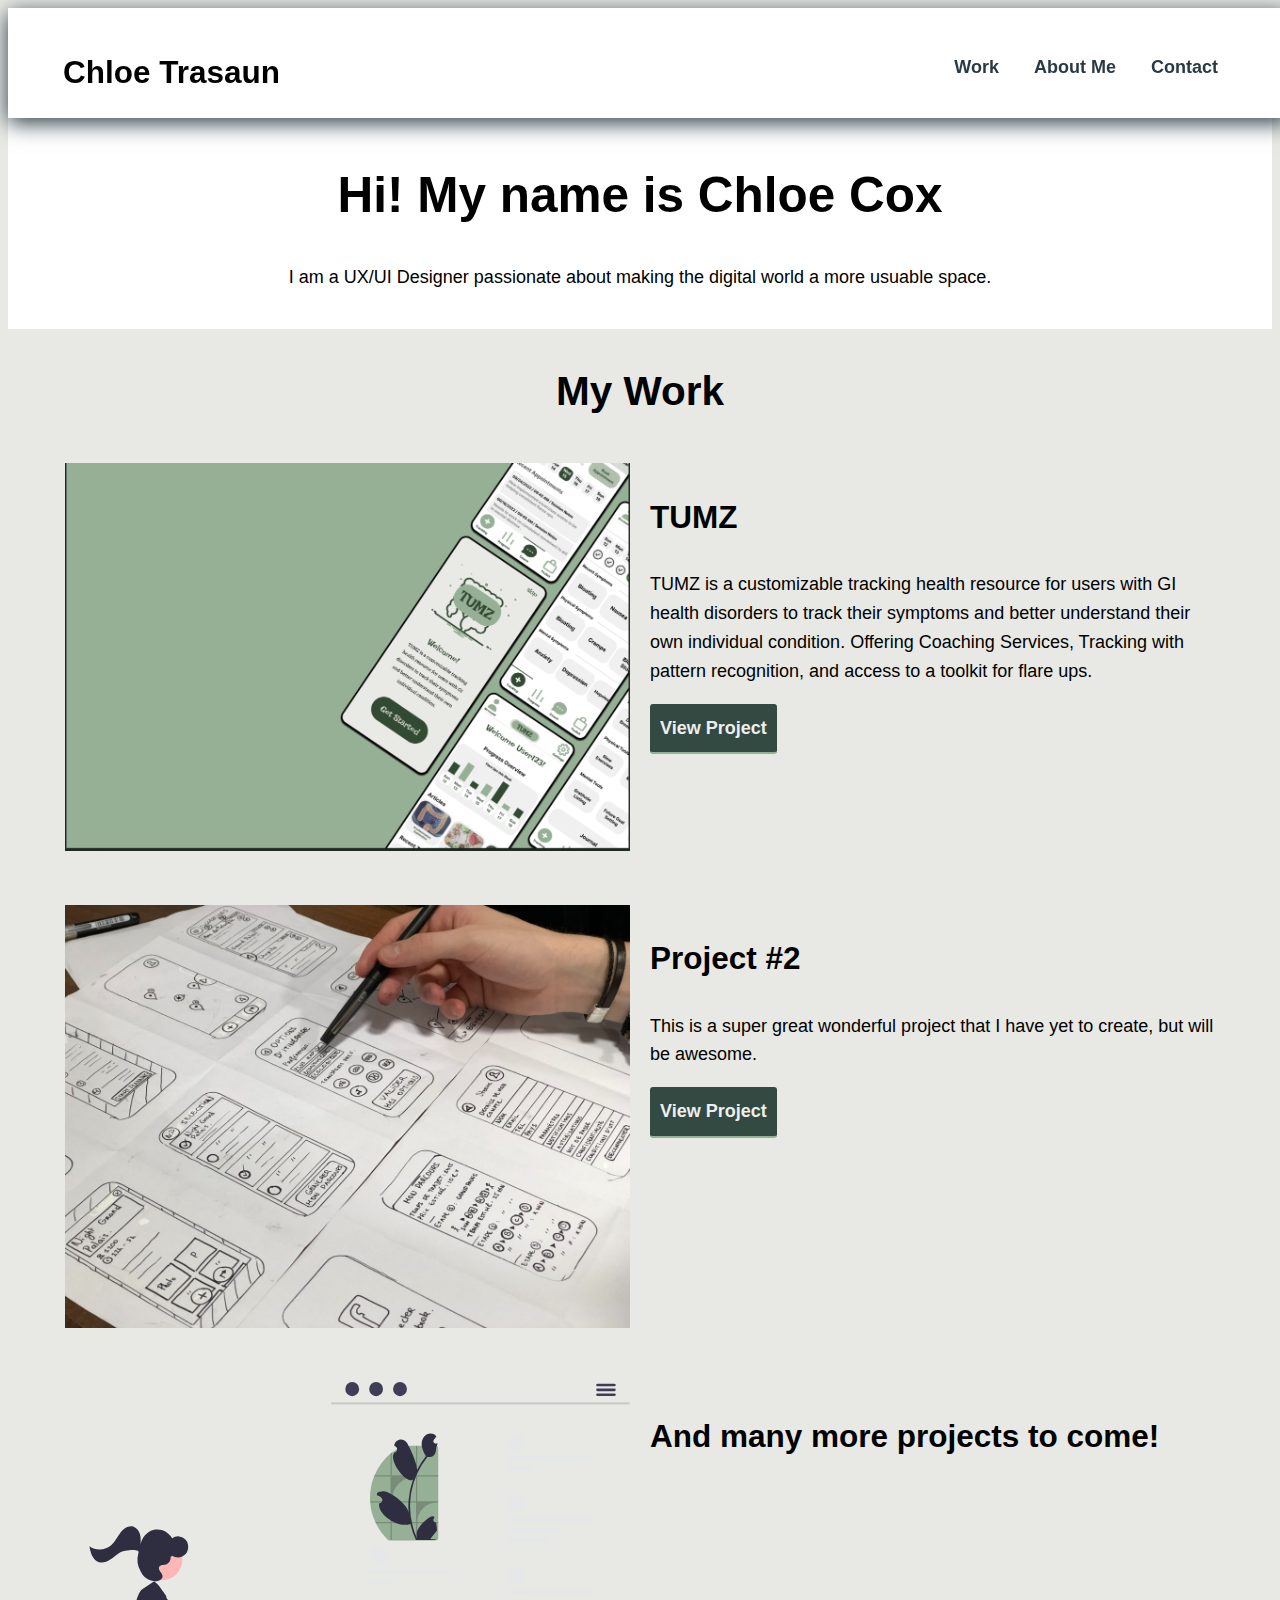
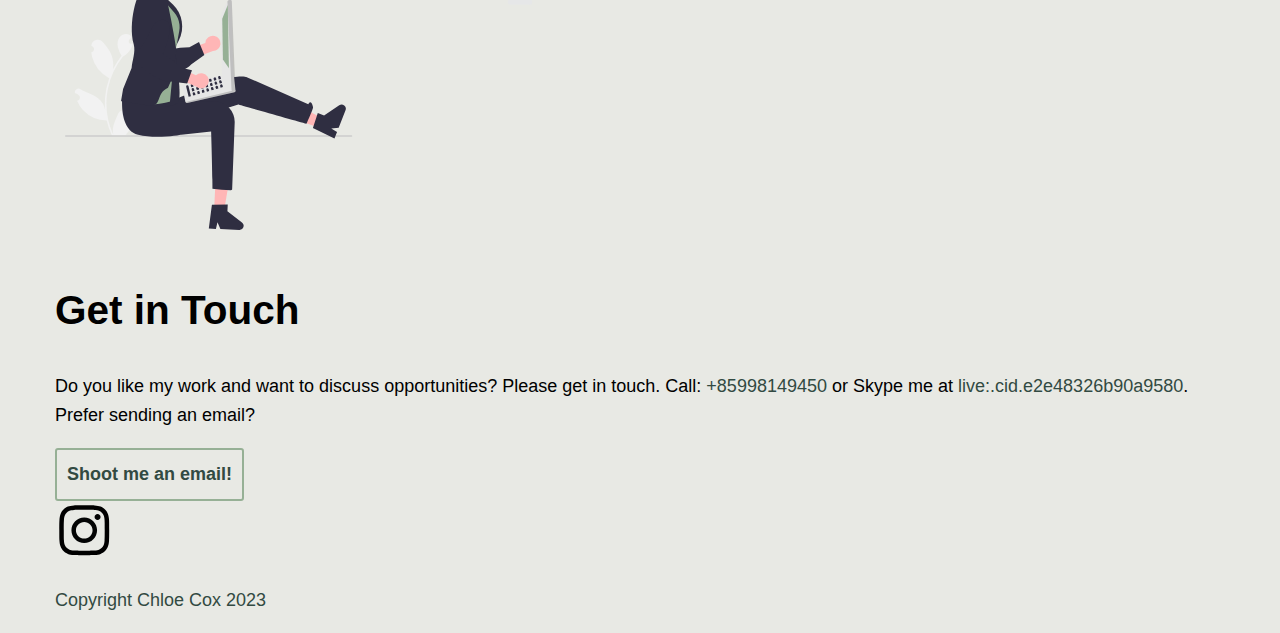
<file: index.html>
<!DOCTYPE html>
<html lang="en" dir="ltr">
    <head>
      <meta name="viewport" content="width=device-width, initial-scale=1">
      <link rel="stylesheet" type="text/css" href="css/style.css">
      <meta charset="utf-8">
      <meta name="author" content="Chloe Trasaun's Portfolio" />
        <link rel="icon" type="image/png" href="img/branding/favicon.ico" sizes="32x32">
        <link rel="icon" type="image/png" href="img/branding/favicon.ico" sizes="32x32">
        <title>Chloe Trasaun's Portfolio</title>
    </head>

    <body id="header">
      <header>
        <div class="container">
          <div class="navtoggle" id="myNavtoggle">
            <div class="logo">
              <h3>Chloe Trasaun</h3>
            <nav>
              <ul class="navigation">
                <li><a href="index.html">Work</a></li>
                <li><a href="about.html">About Me</a></li>
                <li><a href="#contact">Contact</a></li>
                <li>
                  <a href="javascript:void(0);" class="icon" onclick="menuToggle()"><i class="fas fa-bars"></i></a>
                </li>
              </ul>
            </nav>
          </div>
        </div>
      </header>
      <main>
        <div id="hero">
          <div class="container">
            <h1>Hi! My name is Chloe Cox</h1>
            <p>I am a UX/UI Designer passionate about making the digital world a more usuable space.</p>
          </div>
        </div>
        <div id="work">
          <div class="container">
            <h2>My Work</h2>
            <div>
              <div class="row">
                <div class="column col-md-6 col-lg-7">
                  <picture>
                    <source srcset="img/desktop-tumz1.jpg" media="(max-width:767px)">
               <img src="img/desktop-tumz1.jpg" alt="TUMZ Desktop Image">
                  </picture>
                </div>
                <div class="column col-md-6 col-lg-5">
                  <h3>TUMZ</h3>
                  <p>TUMZ is a customizable tracking health resource for users with GI health disorders to track their symptoms and better understand their own individual condition. Offering Coaching Services, Tracking with pattern recognition, and access to a toolkit for flare ups.</p>
                  <a href="tumz.html" class="button">View Project</a>
                </div>
              </div>
              <div class="row">
                <div class="column col-md-6 col-lg-7">
                  <picture>
                    <source srcset="img/desktop-project2.jpg" media="(max-width:767px)">
                    <img src="img/desktop-project2.jpg" alt="Project #2 images">
                  </picture>
                </div>
                <div class="column col-md-6 col-lg-5">
                  <h3>Project #2</h3>
                  <p>
                    This is a super great wonderful project that I have yet to create, but will be awesome.
                  </p>
                  <a href="#" class="button">View Project</a>
                </div>
              </div>
            </div>
            <div class="row">
              <div class="column col-md-6 col-lg-7">
                <picture>
                  <img src="img/girl.svg">
                  </picture>
              </div>
              <div class="column col-md-6 col-lg-5">
                <h3>And many more projects to come!</h3>
              </div>
            </div>
          </div>
          </div>
        </div>
      </main>
       
     
<footer>
  <div>
    <div class="container">
      <h2>Get in Touch</h2>
          <p>
             Do you like my work and want to discuss opportunities? Please get in touch. Call: <a href="tel:+8598149450">+85998149450</a> or Skype me at <a href="live:.cid.e2e48326b90a9580">live:.cid.e2e48326b90a9580</a>. Prefer sending an email?
          </p>
      <div>
        <a href="chloectrasaun@gmail.com" class="button contact">Shoot me an email!</a>
      </div>
          <div>
             <a href="https://www.instagram.com/chloetrasaun/" target="_blank">
              <?xml version="1.0" ?><!DOCTYPE svg  PUBLIC '-//W3C//DTD SVG 1.1//EN'  'http://www.w3.org/Graphics/SVG/1.1/DTD/svg11.dtd'><svg height="5%" style="fill-rule:evenodd;clip-rule:evenodd;stroke-linejoin:round;stroke-miterlimit:2;" version="1.1" viewBox="0 0 600 600" width="5%" xml:space="preserve" xmlns="http://www.w3.org/2000/svg" xmlns:serif="http://www.serif.com/" xmlns:xlink="http://www.w3.org/1999/xlink"><g transform="matrix(1.01619,0,0,1.01619,44,43.8384)"><path d="M251.921,0.159C183.503,0.159 174.924,0.449 148.054,1.675C121.24,2.899 102.927,7.157 86.902,13.385C70.336,19.823 56.287,28.437 42.282,42.442C28.277,56.447 19.663,70.496 13.225,87.062C6.997,103.086 2.739,121.399 1.515,148.213C0.289,175.083 0,183.662 0,252.08C0,320.497 0.289,329.076 1.515,355.946C2.739,382.76 6.997,401.073 13.225,417.097C19.663,433.663 28.277,447.712 42.282,461.718C56.287,475.723 70.336,484.337 86.902,490.775C102.927,497.002 121.24,501.261 148.054,502.484C174.924,503.71 183.503,504 251.921,504C320.338,504 328.917,503.71 355.787,502.484C382.601,501.261 400.914,497.002 416.938,490.775C433.504,484.337 447.553,475.723 461.559,461.718C475.564,447.712 484.178,433.663 490.616,417.097C496.843,401.073 501.102,382.76 502.325,355.946C503.551,329.076 503.841,320.497 503.841,252.08C503.841,183.662 503.551,175.083 502.325,148.213C501.102,121.399 496.843,103.086 490.616,87.062C484.178,70.496 475.564,56.447 461.559,42.442C447.553,28.437 433.504,19.823 416.938,13.385C400.914,7.157 382.601,2.899 355.787,1.675C328.917,0.449 320.338,0.159 251.921,0.159ZM251.921,45.551C319.186,45.551 327.154,45.807 353.718,47.019C378.28,48.14 391.619,52.244 400.496,55.693C412.255,60.263 420.647,65.723 429.462,74.538C438.278,83.353 443.737,91.746 448.307,103.504C451.757,112.381 455.861,125.72 456.981,150.282C458.193,176.846 458.45,184.814 458.45,252.08C458.45,319.345 458.193,327.313 456.981,353.877C455.861,378.439 451.757,391.778 448.307,400.655C443.737,412.414 438.278,420.806 429.462,429.621C420.647,438.437 412.255,443.896 400.496,448.466C391.619,451.916 378.28,456.02 353.718,457.14C327.158,458.352 319.191,458.609 251.921,458.609C184.65,458.609 176.684,458.352 150.123,457.14C125.561,456.02 112.222,451.916 103.345,448.466C91.586,443.896 83.194,438.437 74.378,429.621C65.563,420.806 60.103,412.414 55.534,400.655C52.084,391.778 47.98,378.439 46.859,353.877C45.647,327.313 45.391,319.345 45.391,252.08C45.391,184.814 45.647,176.846 46.859,150.282C47.98,125.72 52.084,112.381 55.534,103.504C60.103,91.746 65.563,83.353 74.378,74.538C83.194,65.723 91.586,60.263 103.345,55.693C112.222,52.244 125.561,48.14 150.123,47.019C176.687,45.807 184.655,45.551 251.921,45.551Z" style="fill-rule:nonzero;"/><path d="M251.921,336.053C205.543,336.053 167.947,298.457 167.947,252.08C167.947,205.702 205.543,168.106 251.921,168.106C298.298,168.106 335.894,205.702 335.894,252.08C335.894,298.457 298.298,336.053 251.921,336.053ZM251.921,122.715C180.474,122.715 122.556,180.633 122.556,252.08C122.556,323.526 180.474,381.444 251.921,381.444C323.367,381.444 381.285,323.526 381.285,252.08C381.285,180.633 323.367,122.715 251.921,122.715Z" style="fill:rgb(3,4,4);fill-rule:nonzero;"/><path d="M416.627,117.604C416.627,134.3 403.092,147.834 386.396,147.834C369.701,147.834 356.166,134.3 356.166,117.604C356.166,100.908 369.701,87.374 386.396,87.374C403.092,87.374 416.627,100.908 416.627,117.604Z" style="fill:rgb(3,4,4);fill-rule:nonzero;"/></g></svg>                        </a>
             <a href="www.linkedin.com/in/chloetrasaun"
              target="_blank">
          </div>
                    
          <p>Copyright Chloe Cox 2023</p>
  </div>
</footer>
        </div>
</header>
<script src="https://code.jquery.com/jquery-3.3.1.min.js" integrity="sha256-FgpCb/KJQlLNfOu91ta32o/NMZxltwRo8QtmkMRdAu8=" crossorigin="anonymous"></script>
		<script src="js/scripts.js"></script>
</body>
</html>
</file>
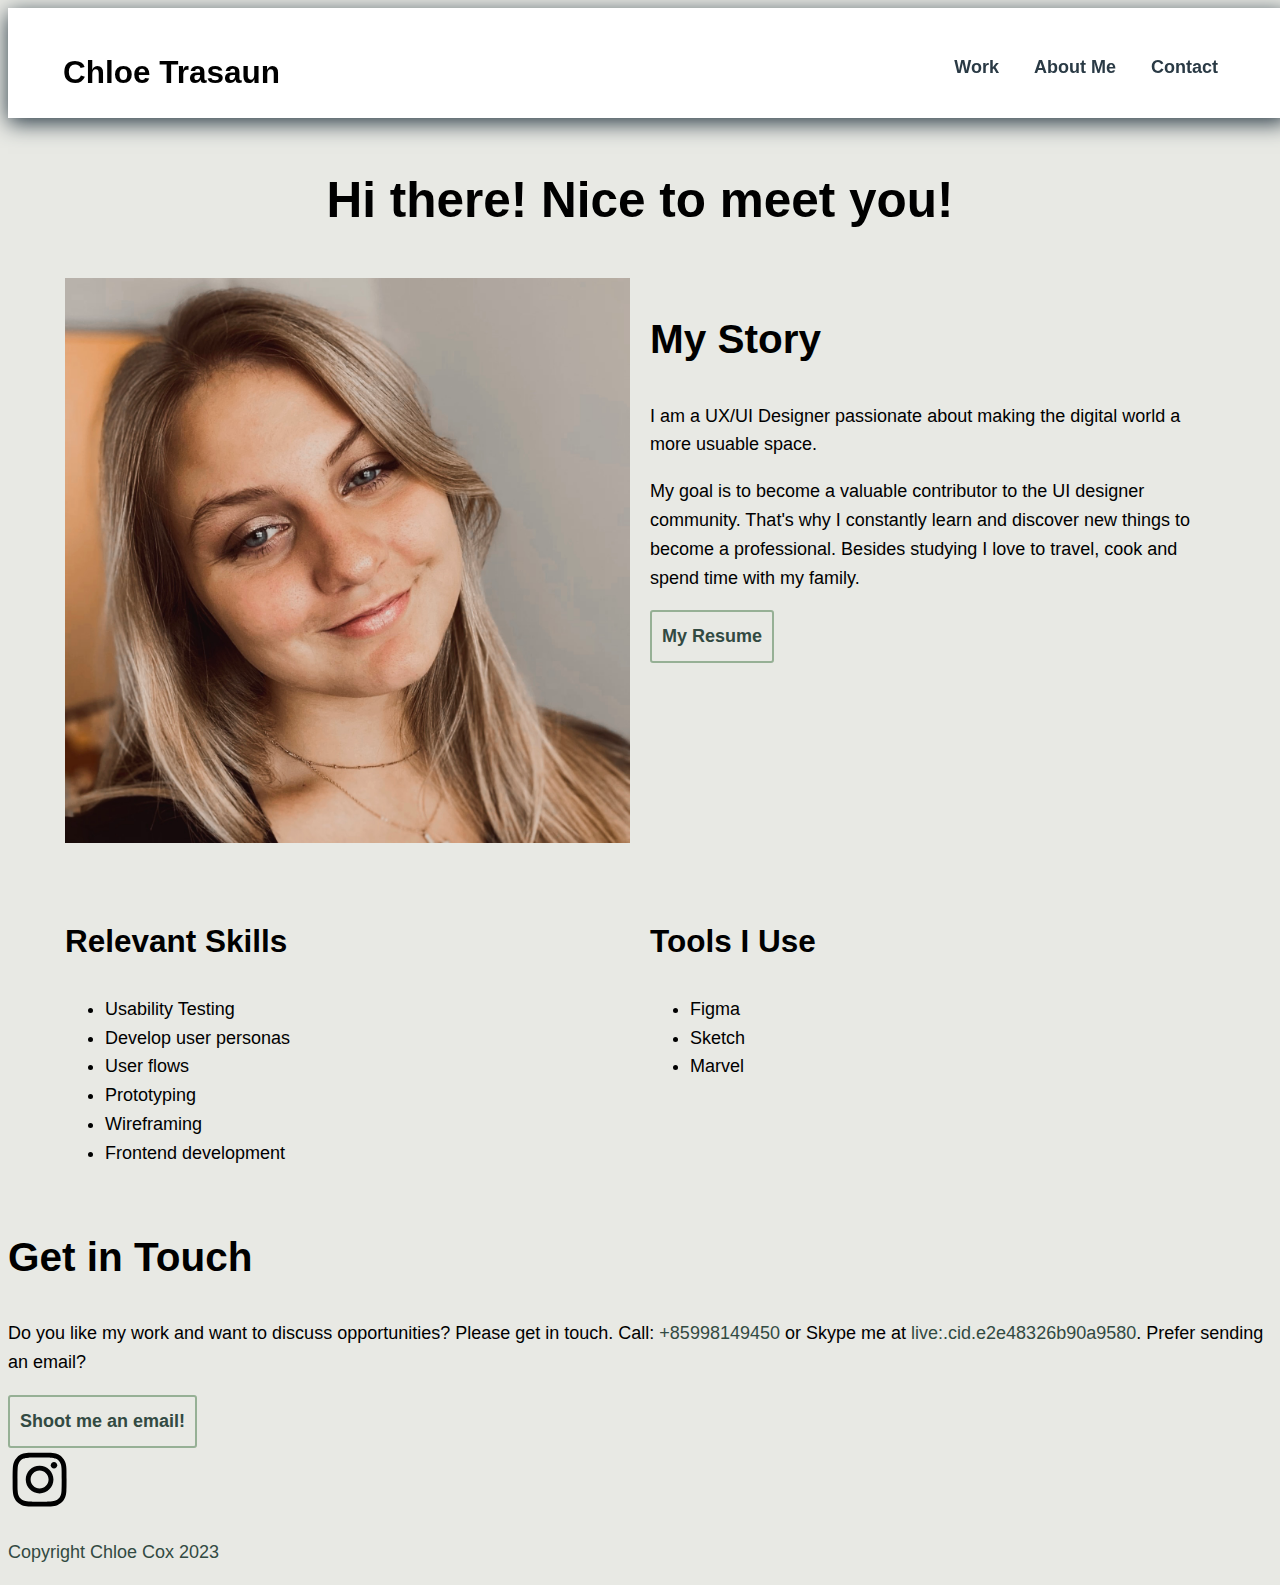
<file: about.html>
<!DOCTYPE html>
<html lang="en" dir="ltr">
    <head>
      <meta name="viewport" content="width=device-width, initial-scale=1">
      <link rel="stylesheet" type="text/css" href="css/style.css">
      <meta charset="utf-8">
      <meta name="author" content="Chloe Trasaun's Portfolio" />
        <link rel="icon" type="image/png" href="img/branding/favicon.ico" sizes="32x32">
        <link rel="icon" type="image/png" href="img/branding/favicon.ico" sizes="32x32">
        <title>Chloe Trasaun's Portfolio</title>
    </head>
    <body>
      <body id="header">
        <header>
          <div class="container">
            <div class="navtoggle" id="myNavtoggle">
              <div class="logo">
                <h3>Chloe Trasaun</h3>
              <nav>
                <ul class="navigation">
                  <li><a href="index.html">Work</a></li>
                  <li><a href="about.html">About Me</a></li>
                  <li><a href="#contact">Contact</a></li>
                  <li>
                    <a href="javascript:void(0);" class="icon" onclick="menuToggle()"><i class="fas fa-bars"></i></a>
                  </li>
                </ul>
              </nav>
            </div>
          </div>
        </header>
<main>		
  <div id="intro">
    <div class="container">
      <h1>Hi there! Nice to meet you!</h1>
    </div>
  </div>
  <div id="about">
    <div class="container">
      <div class="row">
        <picture>
          <source media="(max-width:767px)" srcset="img/profile.jpg" />
          <img class="column col-md-6 col-lg-7" src="img/profile.jpg" alt="Profile Picture" />
        </picture>
        <div class="column col-md-6 col-lg-7">
          <h2>My Story</h2>
          <p>
            I am a UX/UI Designer passionate about making the digital world a more usuable space.
          </p>
          <p>
            My goal is to become a valuable contributor to the UI designer community. That's why I constantly learn and discover new things to become a professional. Besides studying I love to travel, cook and spend time
            with my family.
          </p>
          <a href="files/resume.pdf" target="_blank" class="button resume">My Resume</a>
        </div>
      </div>
      <div class="row">
        <div>
          <div class="col-md-6">
            <h3>Relevant Skills</h3>
            <ul>
              <li>Usability Testing</li>
              <li>Develop user personas</li>
              <li>User flows</li>
              <li>Prototyping</li>
              <li>Wireframing</li>
              <li>Frontend development</li>
            </ul>
          </div>
          <div class="col-md-6">
            <h3>Tools I Use</h3>
            <ul>
              <li>Figma</li>
              <li>Sketch</li>
              <li>Marvel</li>
            </ul>
          </div>
        </div>
      </div>
    </div>
  </div>
</main>
<footer>
  <div>
    <h2>Get in Touch</h2>
          <p>
             Do you like my work and want to discuss opportunities? Please get in touch. Call: <a href="tel:+8598149450">+85998149450</a> or Skype me at <a href="live:.cid.e2e48326b90a9580">live:.cid.e2e48326b90a9580</a>. Prefer sending an email?
          </p>
    <div>
        <a href="chloectrasaun@gmail.com" class="button contact">Shoot me an email!</a>
    </div>
          <div>
             <a href="https://www.instagram.com/chloetrasaun/" target="_blank">
              <?xml version="1.0" ?><!DOCTYPE svg  PUBLIC '-//W3C//DTD SVG 1.1//EN'  'http://www.w3.org/Graphics/SVG/1.1/DTD/svg11.dtd'><svg height="5%" style="fill-rule:evenodd;clip-rule:evenodd;stroke-linejoin:round;stroke-miterlimit:2;" version="1.1" viewBox="0 0 600 600" width="5%" xml:space="preserve" xmlns="http://www.w3.org/2000/svg" xmlns:serif="http://www.serif.com/" xmlns:xlink="http://www.w3.org/1999/xlink"><g transform="matrix(1.01619,0,0,1.01619,44,43.8384)"><path d="M251.921,0.159C183.503,0.159 174.924,0.449 148.054,1.675C121.24,2.899 102.927,7.157 86.902,13.385C70.336,19.823 56.287,28.437 42.282,42.442C28.277,56.447 19.663,70.496 13.225,87.062C6.997,103.086 2.739,121.399 1.515,148.213C0.289,175.083 0,183.662 0,252.08C0,320.497 0.289,329.076 1.515,355.946C2.739,382.76 6.997,401.073 13.225,417.097C19.663,433.663 28.277,447.712 42.282,461.718C56.287,475.723 70.336,484.337 86.902,490.775C102.927,497.002 121.24,501.261 148.054,502.484C174.924,503.71 183.503,504 251.921,504C320.338,504 328.917,503.71 355.787,502.484C382.601,501.261 400.914,497.002 416.938,490.775C433.504,484.337 447.553,475.723 461.559,461.718C475.564,447.712 484.178,433.663 490.616,417.097C496.843,401.073 501.102,382.76 502.325,355.946C503.551,329.076 503.841,320.497 503.841,252.08C503.841,183.662 503.551,175.083 502.325,148.213C501.102,121.399 496.843,103.086 490.616,87.062C484.178,70.496 475.564,56.447 461.559,42.442C447.553,28.437 433.504,19.823 416.938,13.385C400.914,7.157 382.601,2.899 355.787,1.675C328.917,0.449 320.338,0.159 251.921,0.159ZM251.921,45.551C319.186,45.551 327.154,45.807 353.718,47.019C378.28,48.14 391.619,52.244 400.496,55.693C412.255,60.263 420.647,65.723 429.462,74.538C438.278,83.353 443.737,91.746 448.307,103.504C451.757,112.381 455.861,125.72 456.981,150.282C458.193,176.846 458.45,184.814 458.45,252.08C458.45,319.345 458.193,327.313 456.981,353.877C455.861,378.439 451.757,391.778 448.307,400.655C443.737,412.414 438.278,420.806 429.462,429.621C420.647,438.437 412.255,443.896 400.496,448.466C391.619,451.916 378.28,456.02 353.718,457.14C327.158,458.352 319.191,458.609 251.921,458.609C184.65,458.609 176.684,458.352 150.123,457.14C125.561,456.02 112.222,451.916 103.345,448.466C91.586,443.896 83.194,438.437 74.378,429.621C65.563,420.806 60.103,412.414 55.534,400.655C52.084,391.778 47.98,378.439 46.859,353.877C45.647,327.313 45.391,319.345 45.391,252.08C45.391,184.814 45.647,176.846 46.859,150.282C47.98,125.72 52.084,112.381 55.534,103.504C60.103,91.746 65.563,83.353 74.378,74.538C83.194,65.723 91.586,60.263 103.345,55.693C112.222,52.244 125.561,48.14 150.123,47.019C176.687,45.807 184.655,45.551 251.921,45.551Z" style="fill-rule:nonzero;"/><path d="M251.921,336.053C205.543,336.053 167.947,298.457 167.947,252.08C167.947,205.702 205.543,168.106 251.921,168.106C298.298,168.106 335.894,205.702 335.894,252.08C335.894,298.457 298.298,336.053 251.921,336.053ZM251.921,122.715C180.474,122.715 122.556,180.633 122.556,252.08C122.556,323.526 180.474,381.444 251.921,381.444C323.367,381.444 381.285,323.526 381.285,252.08C381.285,180.633 323.367,122.715 251.921,122.715Z" style="fill:rgb(3,4,4);fill-rule:nonzero;"/><path d="M416.627,117.604C416.627,134.3 403.092,147.834 386.396,147.834C369.701,147.834 356.166,134.3 356.166,117.604C356.166,100.908 369.701,87.374 386.396,87.374C403.092,87.374 416.627,100.908 416.627,117.604Z" style="fill:rgb(3,4,4);fill-rule:nonzero;"/></g></svg>                        </a>
             <a href="www.linkedin.com/in/chloetrasaun"
              target="_blank">
          </div>
                    
          <p>Copyright Chloe Cox 2023</p>
  </div>
</footer>
        </div>
</header>
<script src="https://code.jquery.com/jquery-3.3.1.min.js" integrity="sha256-FgpCb/KJQlLNfOu91ta32o/NMZxltwRo8QtmkMRdAu8=" crossorigin="anonymous"></script>
		<script src="js/scripts.js"></script>
</body>
</html>
</file>
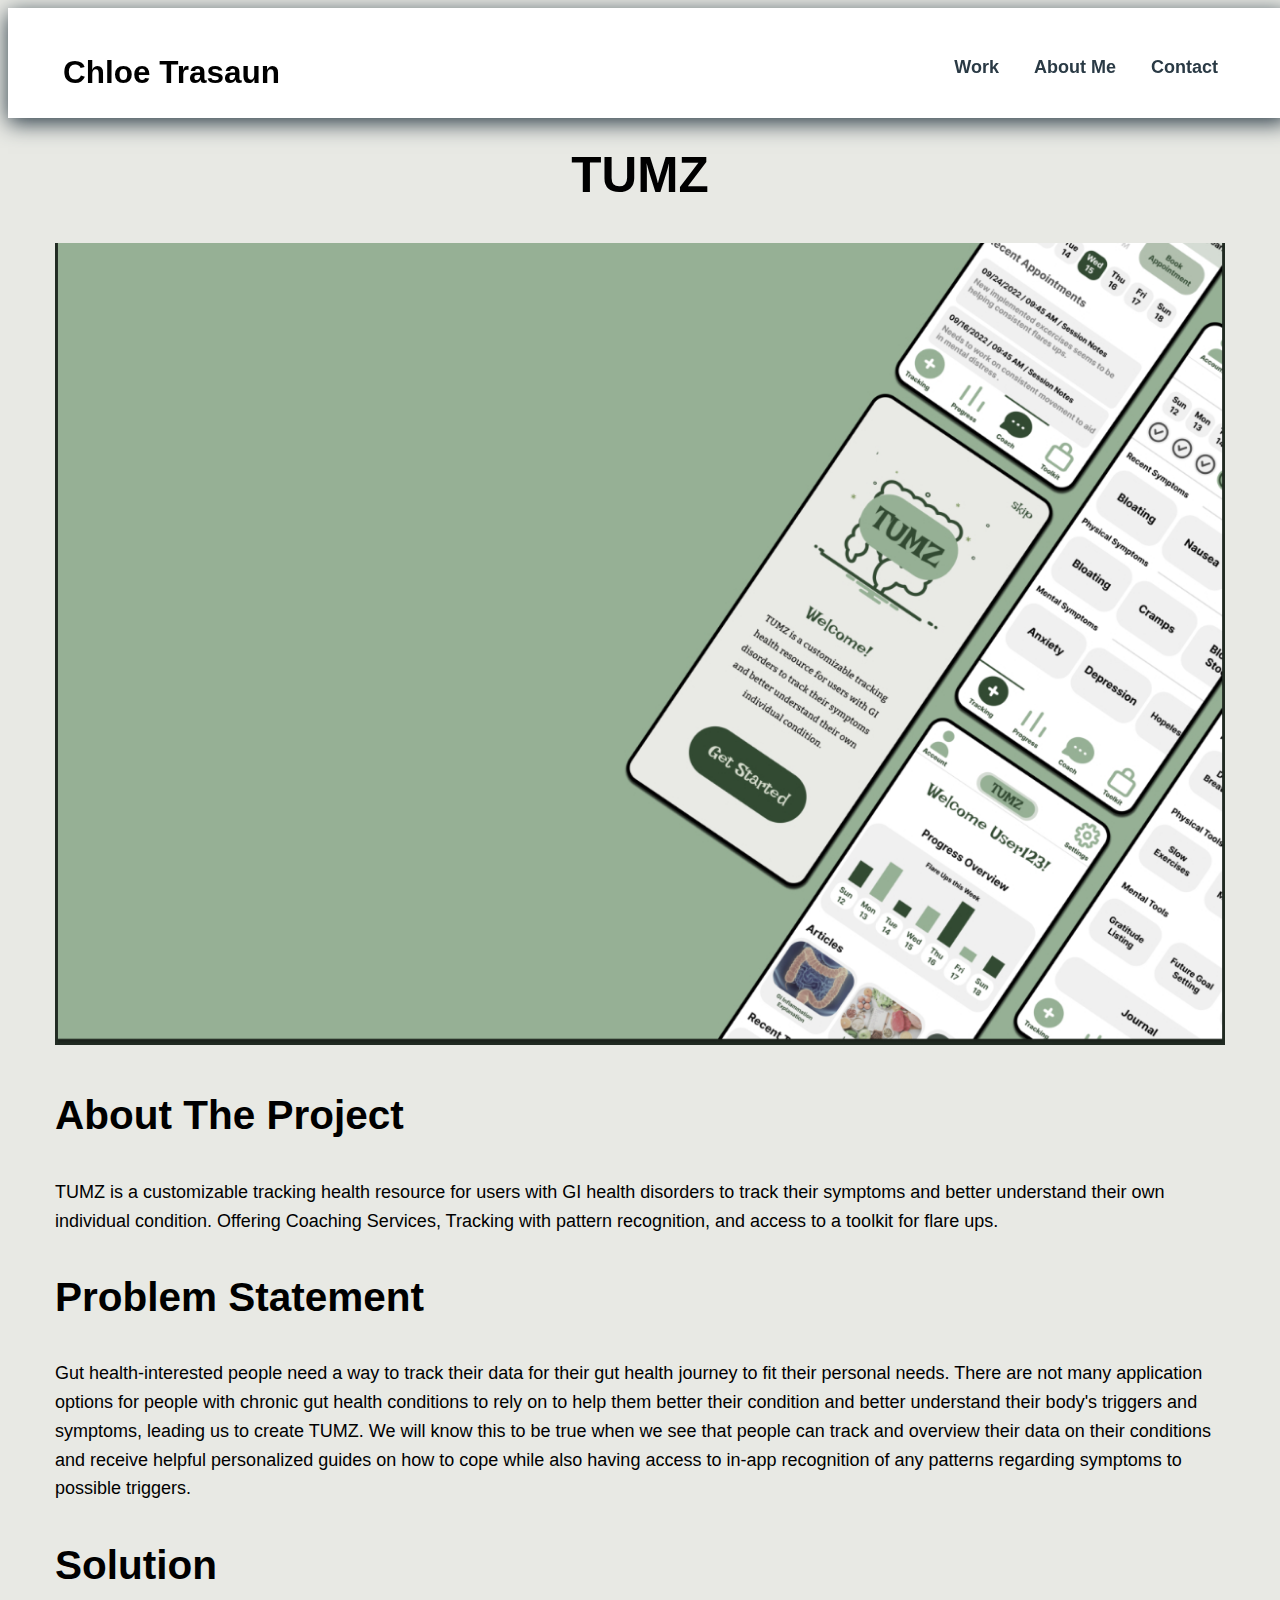
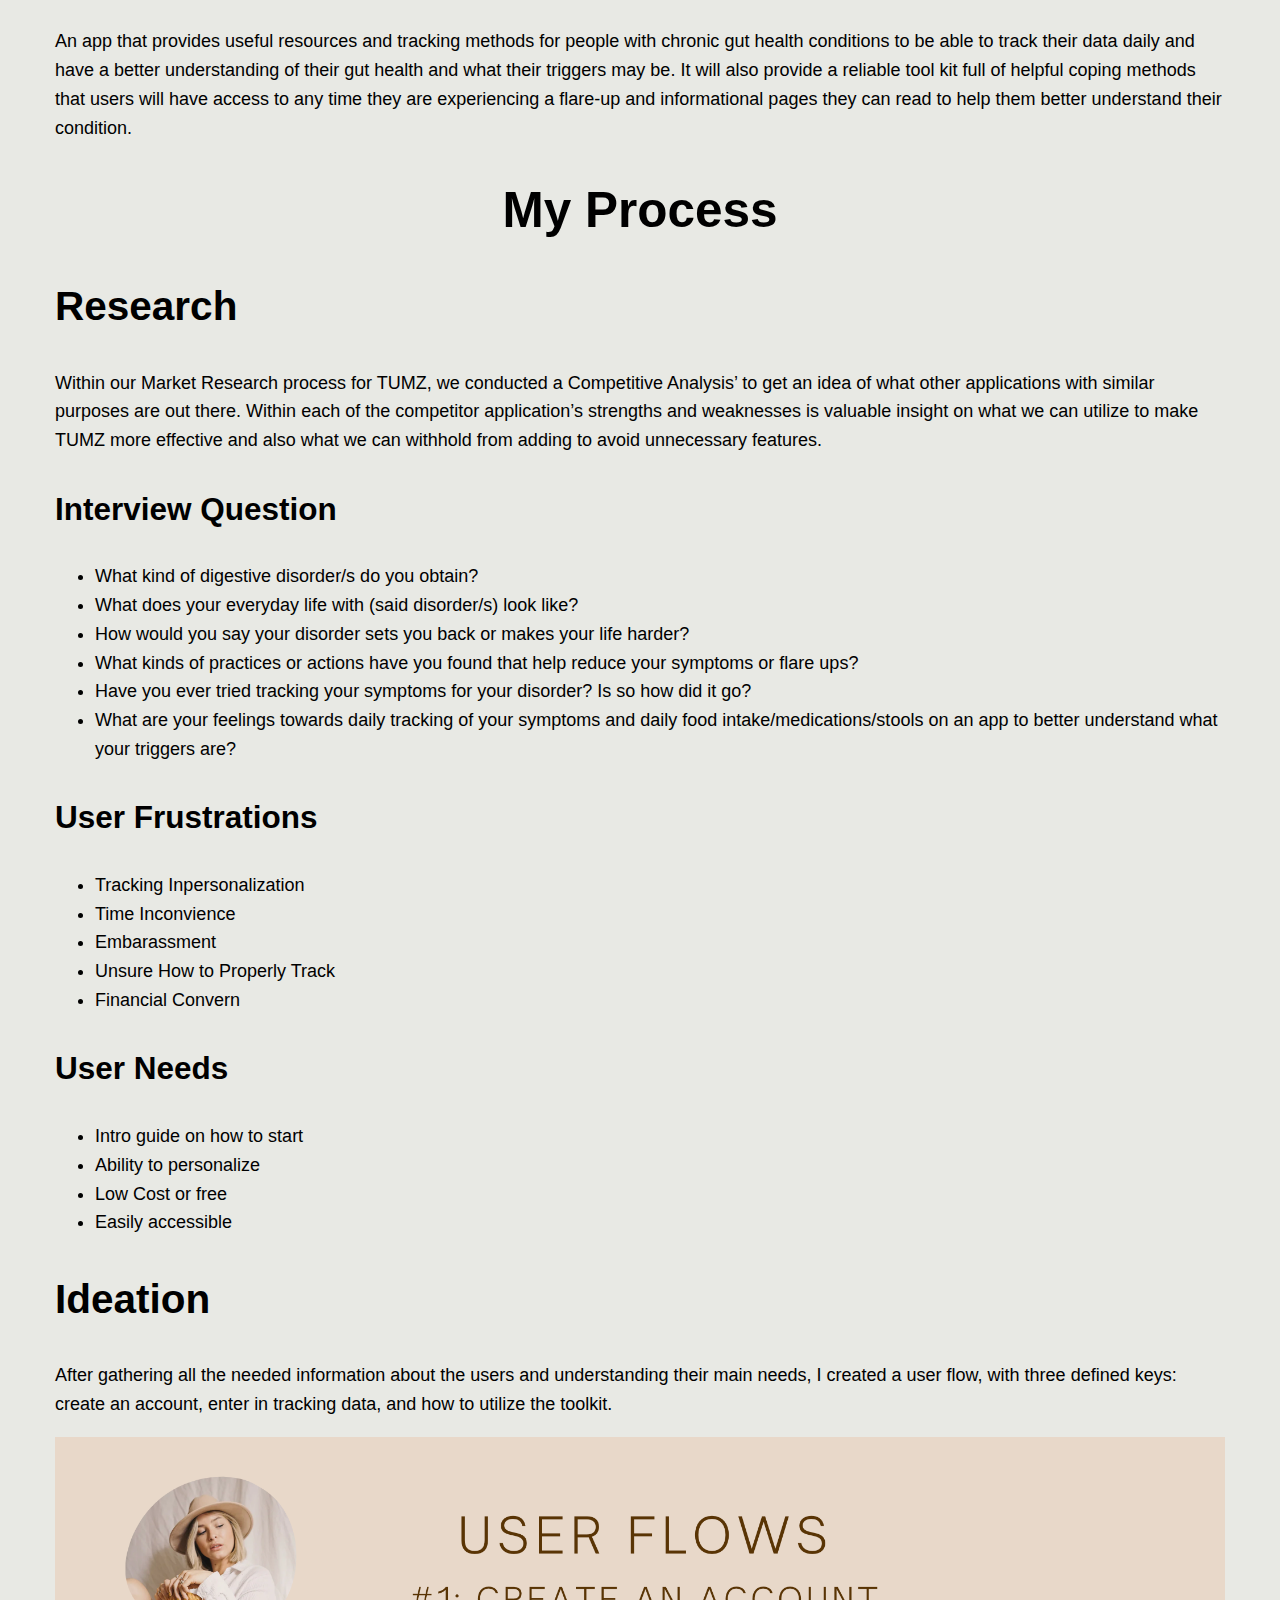
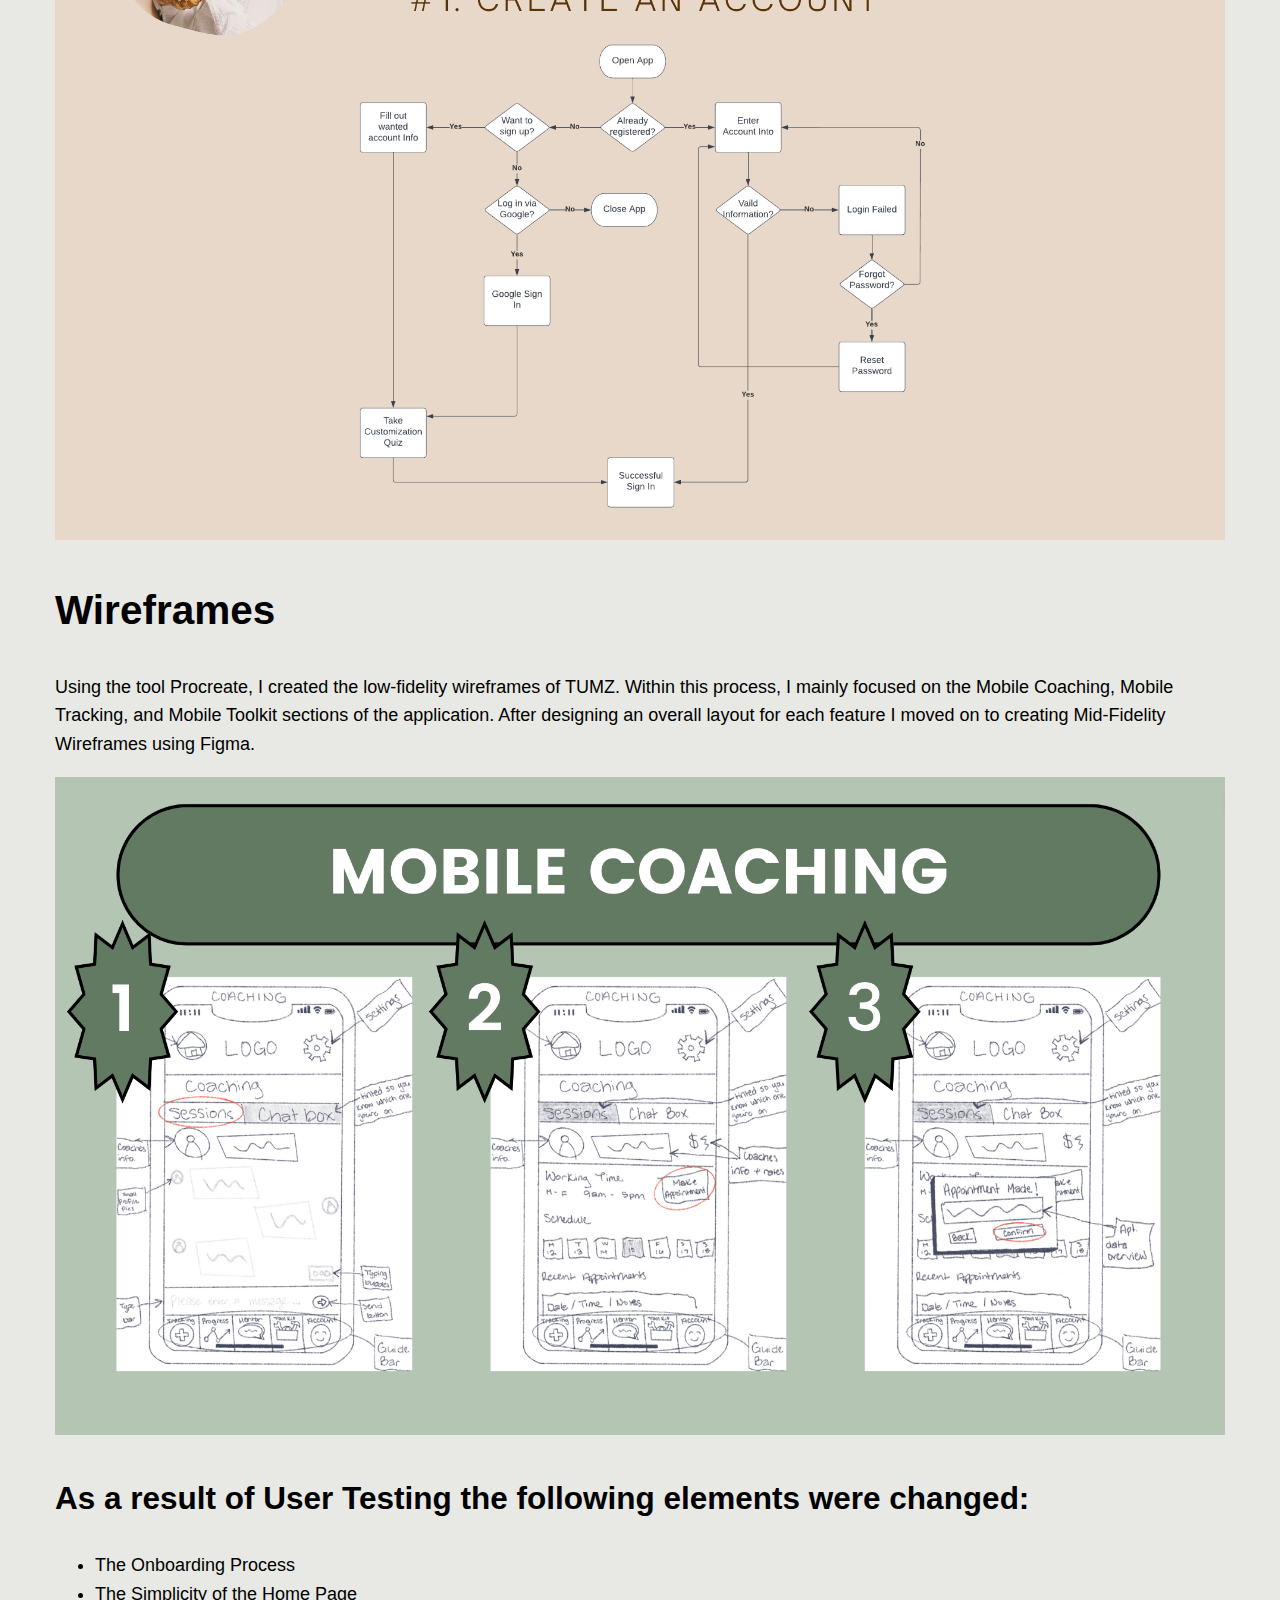
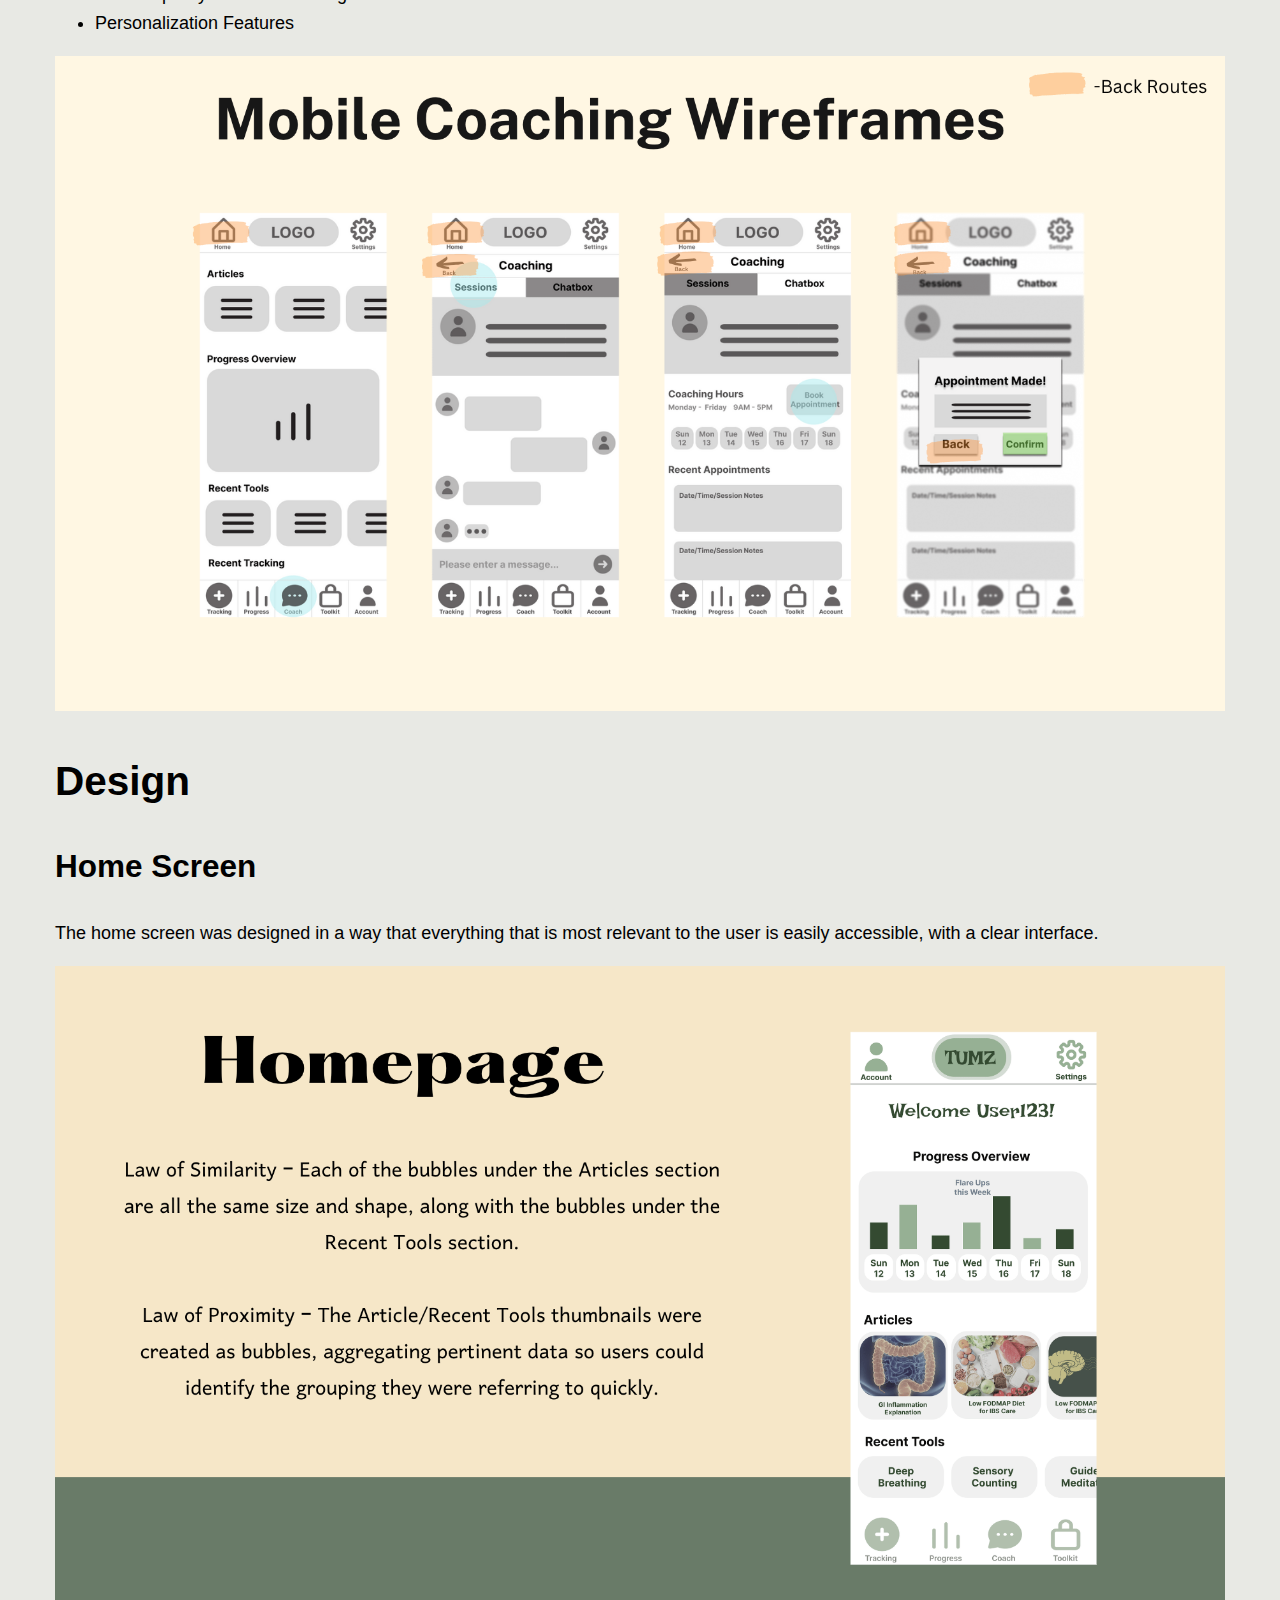
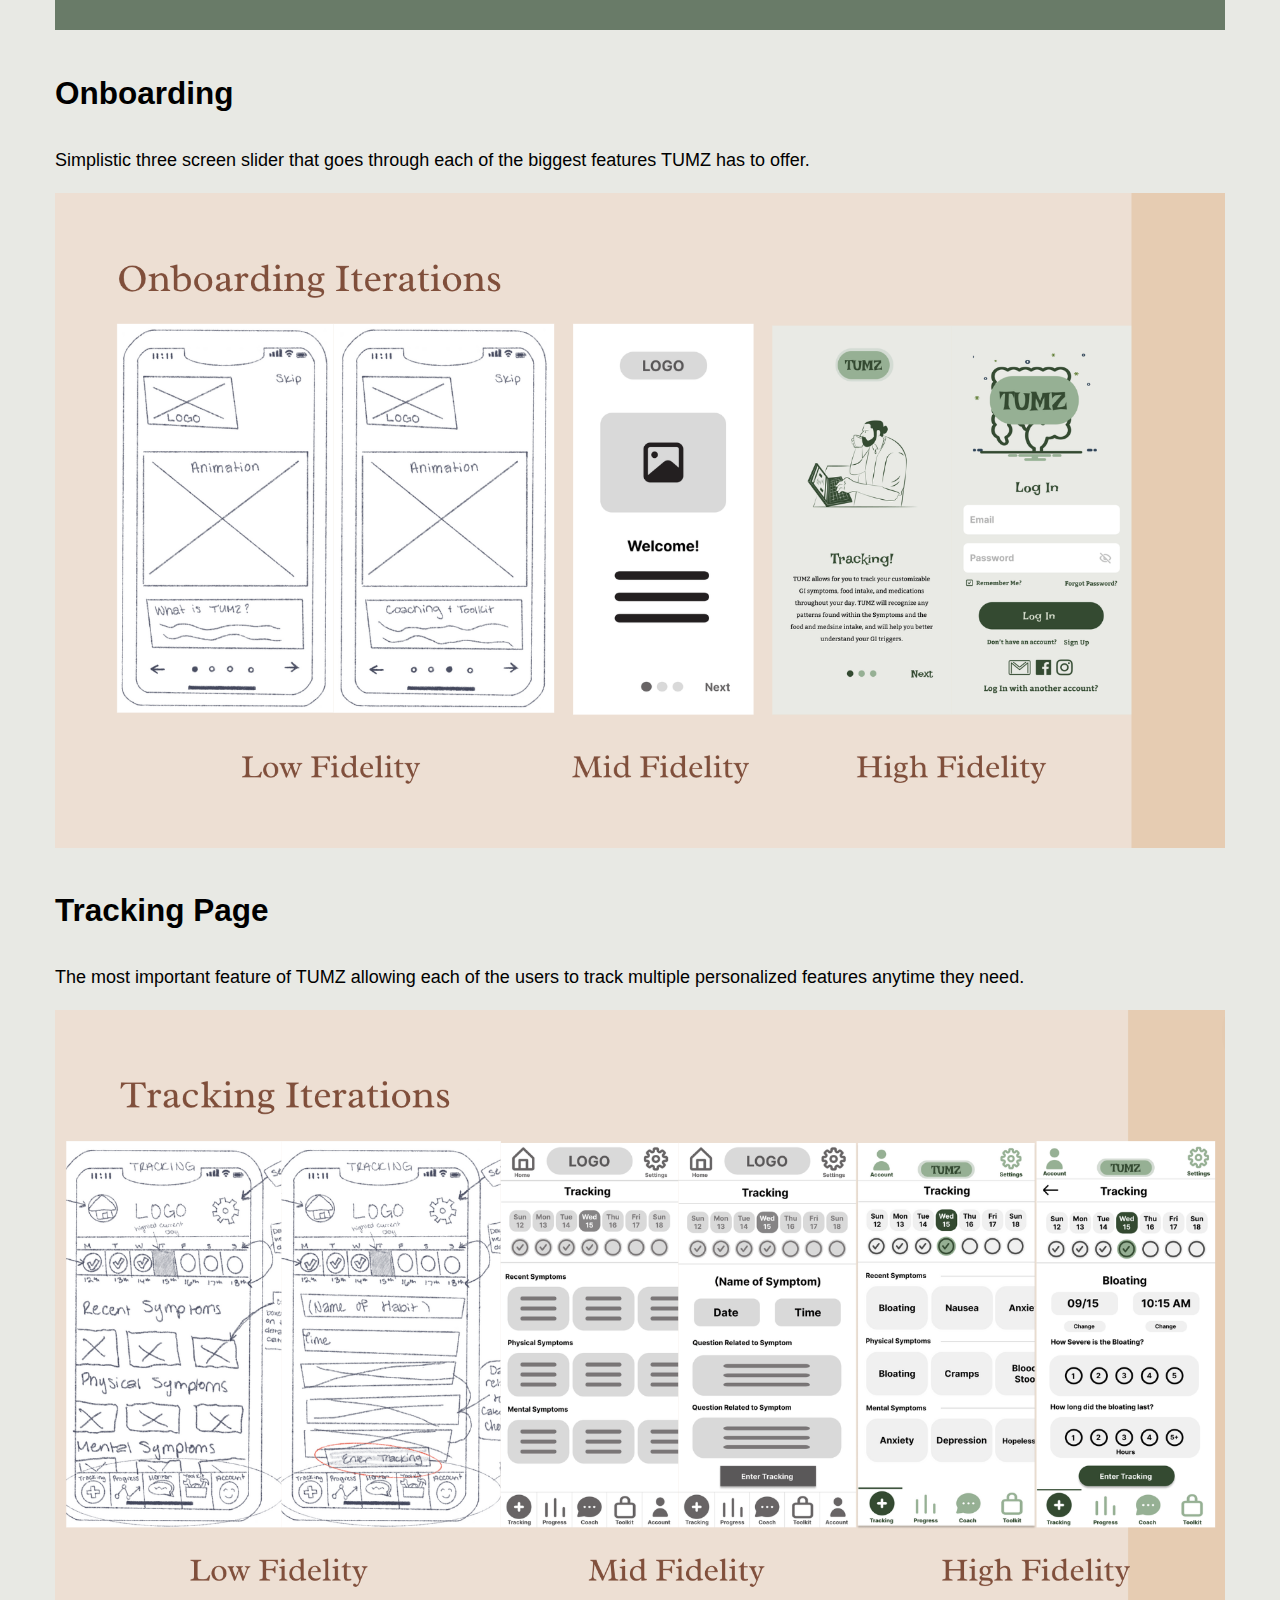
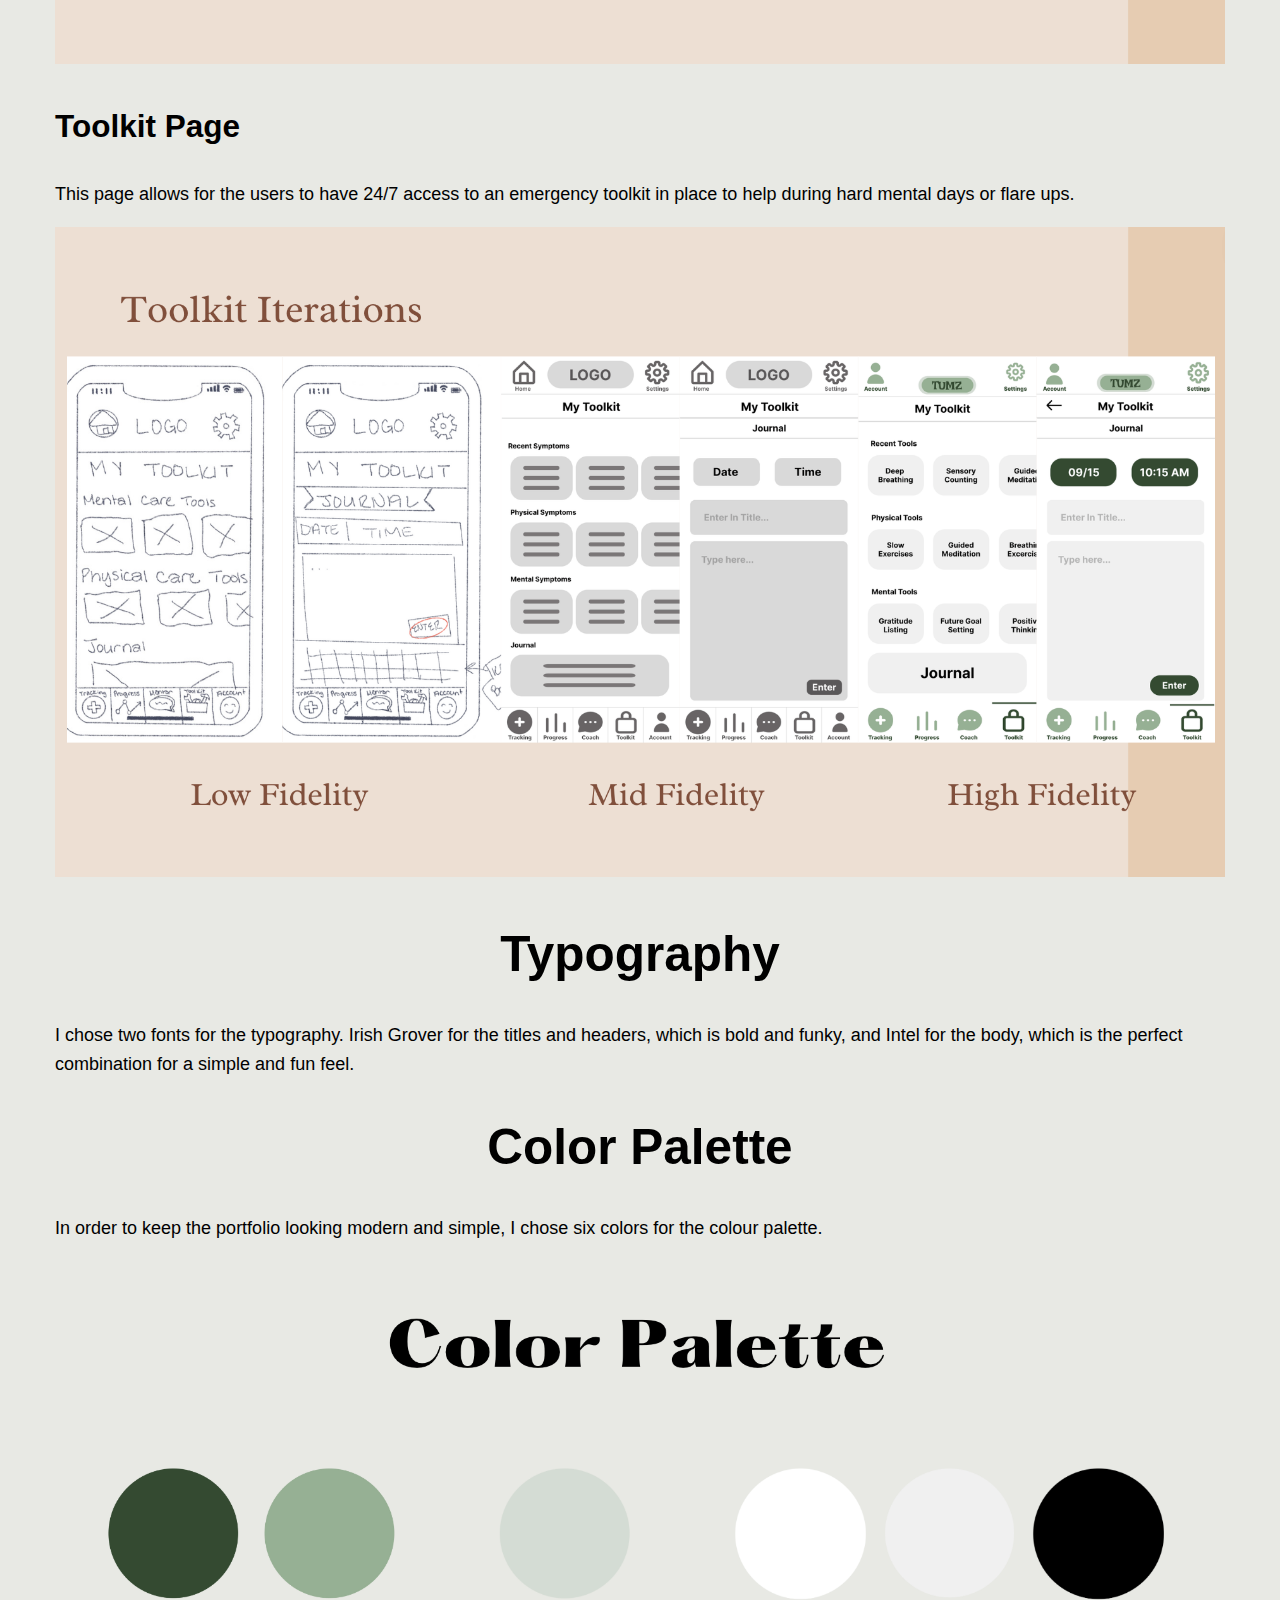
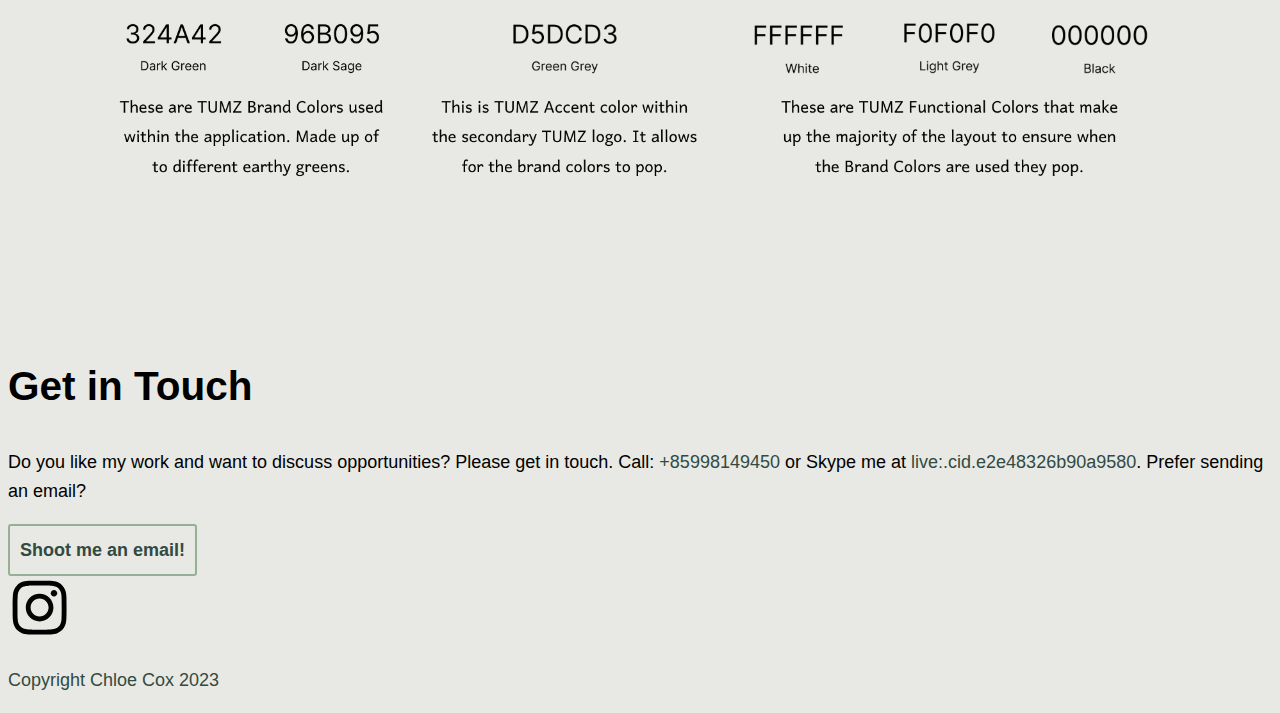
<file: tumz.html>
<!DOCTYPE html>
<html lang="en" dir="ltr">
    <head>
      <meta name="viewport" content="width=device-width, initial-scale=1">
      <link rel="stylesheet" type="text/css" href="css/style.css">
      <meta charset="utf-8">
      <meta name="author" content="Chloe Trasaun's Portfolio" />
        <link rel="icon" type="image/png" href="img/branding/favicon.ico" sizes="32x32">
        <link rel="icon" type="image/png" href="img/branding/favicon.ico" sizes="32x32">
        <title>Chloe Trasaun's Portfolio</title>
    </head>
    <body>
		<body id="header">
			<header>
			  <div class="container">
				<div class="navtoggle" id="myNavtoggle">
				  <div class="logo">
					<h3>Chloe Trasaun</h3>
				  <nav>
					<ul class="navigation">
					  <li><a href="index.html">Work</a></li>
					  <li><a href="about.html">About Me</a></li>
					  <li><a href="#contact">Contact</a></li>
					  <li>
						<a href="javascript:void(0);" class="icon" onclick="menuToggle()"><i class="fas fa-bars"></i></a>
					  </li>
					</ul>
				  </nav>
				</div>
			  </div>
			</header>
    <main>
			<div id="project">
				<div class="container">
					<h1>
						TUMZ
					</h1>
					<picture>
						<source media="(max-width:767px)" srcset="img/desktop-tumz1" />
						<img src="img/desktop-tumz1.jpg" alt="Project Picture" />
					</picture>
				</div>
				<div class="container">
					<div>
						<h2>
							About The Project
						</h2>
						<p>
							TUMZ is a customizable tracking health resource for users with GI health disorders to track their symptoms and better understand their own individual condition. Offering Coaching Services, Tracking with pattern recognition, and access to a toolkit for flare ups.
					</div>
					<div>
						<h2>
							Problem Statement
						</h2>
						<p>
							Gut health-interested people need a way to track their data for their gut health journey to fit their personal needs. There are not many application options for people with chronic gut health conditions to rely on to help them better their condition and better understand their body's triggers and symptoms, leading us to create TUMZ.

              We will know this to be true when we see that people can track and overview their data on their conditions and receive helpful personalized guides on how to cope while also having access to in-app recognition of any patterns regarding symptoms to possible triggers.
						</p>
					</div>
					<div>
						<h2>
							Solution
						</h2>
						<p>
							An app that provides useful resources and tracking methods for people with chronic gut health conditions to be able to track their data daily and have a better understanding of their gut health and what their triggers may be. It will also provide a reliable tool kit full of helpful coping methods that users will have access to any time they are experiencing a flare-up and informational pages they can read to help them better understand their condition.
					</div>
				</div>
				<div class="container">
					<h1>
						My Process
					</h1>
					<div>
						<div>
							<h2>Research</h2>
							<p>
								Within our Market Research process for TUMZ, we conducted a Competitive Analysis’ to get an idea of what other applications with similar purposes are out there. Within each of the competitor application’s strengths and weaknesses is valuable insight on what we can utilize to make TUMZ more effective and also what we can withhold from adding to avoid unnecessary features. 
							</p>
						</div>
						<div>
							<h3>
								Interview Question
							</h3>
							<ul>
								<li>What kind of digestive disorder/s do you obtain?</li>
								<li>What does your everyday life with (said disorder/s) look like?</li>
								<li>How would you say your disorder sets you back or makes your life harder?</li>
								<li>What kinds of practices or actions have you found that help reduce your symptoms or flare ups?</li>
								<li>Have you ever tried tracking your symptoms for your disorder? Is so how did it go?</li>
								<li>What are your feelings towards daily tracking of your symptoms and daily food intake/medications/stools on an app to better understand what your triggers are?</li>
							</ul>
						</div>
						<div>
							<div>
								<h3>
									User Frustrations
								</h3>
								<ul>
									<li>Tracking Inpersonalization</li>
									<li>Time Inconvience</li>
									<li>Embarassment</li>
									<li>Unsure How to Properly Track</li>
									<li>Financial Convern</li>
								</ul>
							</div>
							<div>
								<h3>
									User Needs
								</h3>
								<ul>
									<li>Intro guide on how to start</li>
									<li>Ability to personalize</li>
									<li>Low Cost or free</li>
									<li>Easily accessible</li>
								</ul>
							</div>
						</div>
					</div>
					<div>
						<div>
							<h2>
								Ideation
							</h2>
							<p>
								After gathering all the needed information about the users and understanding their main needs, I created a user flow, with three defined keys: create an account, enter in tracking data, and how to utilize the toolkit.
							</p>
						</div>
						<div>
							<picture>
								<source media="(max-width:767px)" srcset="img/userflow.png" />
								<img src="img/userflow.png" alt="User Flow Picture" />
							</picture>
						</div>
					</div>
					<div>
						<div>
							<h2>
								Wireframes
							</h2>
							<p>
								Using the tool Procreate, I created the low-fidelity wireframes of TUMZ. Within this process, I mainly focused on the Mobile Coaching, Mobile Tracking, and Mobile Toolkit sections of the application. After designing an overall layout for each feature I moved on to creating Mid-Fidelity Wireframes using Figma. 
							</p>
						</div>
						<div>
							<picture>
								<source media="(max-width:767px)" srcset="img/hc/wireframes.png" />
								<img src="img/lowfid.png" alt="lowfid Picture" />
							</picture>
						</div>
						<div>
							<h3>
								As a result of User Testing the following elements were changed:
							</h3>
							<ul>
								<li>The Onboarding Process</li>
								<li>The Simplicity of the Home Page</li>
								<li>Personalization Features</li>
							</ul>
						</div>
						<div>
							<picture>
								<source media="(max-width:767px)" srcset="img/midfid.png" />
								<img src="img/midfid.png" alt="Mid-fid Wireframes Picture" />
							</picture>
						</div>
					</div>
					<div>
						<h2>
							Design
						</h2>
						<div>
							<h3>
								Home Screen
							</h3>
							<p>
								The home screen was designed in a way that everything that is most relevant to the user is easily accessible, with a clear interface.
							</p>
						</div>
						<div>
							<picture>
								<source media="(max-width:767px)" srcset="img/homepage.png" />
								<img src="img/homepage.png" alt="Home Page Picture" />
							</picture>
						</div>
						<div>
							<h3>
								Onboarding
							</h3>
							<p>
                Simplistic three screen slider that goes through each of the biggest features TUMZ has to offer.
							</p>
						</div>
						<div>
							<picture>
								<source media="(max-width:767px)" srcset="img/onboarding.png" />
								<img src="img/onboarding.png" alt="Onboarding Picture" />
							</picture>
						</div>
						<div>
							<h3>
								Tracking Page
							</h3>
							<p>
								The most important feature of TUMZ allowing each of the users to track multiple personalized features anytime they need.
							</p>
						</div>
						<div>
							<picture>
								<source media="(max-width:767px)" srcset="img/tracking.png" />
								<img src="img/tracking.png" alt="Tracking Picture" />
							</picture>
						</div>
						<div>
							<h3>
								Toolkit Page
							</h3>
							<p>
                This page allows for the users to have 24/7 access to an emergency toolkit in place to help during hard mental days or flare ups.
							</p>
						</div>

						<div>
							<picture>
								<source media="(max-width:767px)" srcset="img/toolkit.png" />
								<img src="img/toolkit.png" alt="Toolkit Page Picture" />
							</picture>
						</div>
					</div>
					<div>
						<h1>
							Typography
						</h1>
						<p>I chose two fonts for the typography. Irish Grover for the titles and headers, which is bold and funky, and Intel for the body, which is the perfect combination for a simple and fun feel.</p>
					</div>
					<div>
						<h1>
							Color Palette
						</h1>
						<p>
							In order to keep the portfolio looking modern and simple, I chose six colors for the colour palette.
						</p>
						<picture>
							<source media="(max-width:767px)" srcset="img/colorpal.png" />
							<img src="img/colorpal.png" alt="Color Palette Picture" />
						</picture>
					</div>
				</div>
			</div>
		</main>
<footer>
  <div>
    <h2>Get in Touch</h2>
          <p>
             Do you like my work and want to discuss opportunities? Please get in touch. Call: <a href="tel:+8598149450">+85998149450</a> or Skype me at <a href="live:.cid.e2e48326b90a9580">live:.cid.e2e48326b90a9580</a>. Prefer sending an email?
          </p>
      <div>
        <a href="chloectrasaun@gmail.com" class="button contact">Shoot me an email!</a>
      </div>
          <div>
             <a href="https://www.instagram.com/chloetrasaun/" target="_blank">
              <?xml version="1.0" ?><!DOCTYPE svg  PUBLIC '-//W3C//DTD SVG 1.1//EN'  'http://www.w3.org/Graphics/SVG/1.1/DTD/svg11.dtd'><svg height="5%" style="fill-rule:evenodd;clip-rule:evenodd;stroke-linejoin:round;stroke-miterlimit:2;" version="1.1" viewBox="0 0 600 600" width="5%" xml:space="preserve" xmlns="http://www.w3.org/2000/svg" xmlns:serif="http://www.serif.com/" xmlns:xlink="http://www.w3.org/1999/xlink"><g transform="matrix(1.01619,0,0,1.01619,44,43.8384)"><path d="M251.921,0.159C183.503,0.159 174.924,0.449 148.054,1.675C121.24,2.899 102.927,7.157 86.902,13.385C70.336,19.823 56.287,28.437 42.282,42.442C28.277,56.447 19.663,70.496 13.225,87.062C6.997,103.086 2.739,121.399 1.515,148.213C0.289,175.083 0,183.662 0,252.08C0,320.497 0.289,329.076 1.515,355.946C2.739,382.76 6.997,401.073 13.225,417.097C19.663,433.663 28.277,447.712 42.282,461.718C56.287,475.723 70.336,484.337 86.902,490.775C102.927,497.002 121.24,501.261 148.054,502.484C174.924,503.71 183.503,504 251.921,504C320.338,504 328.917,503.71 355.787,502.484C382.601,501.261 400.914,497.002 416.938,490.775C433.504,484.337 447.553,475.723 461.559,461.718C475.564,447.712 484.178,433.663 490.616,417.097C496.843,401.073 501.102,382.76 502.325,355.946C503.551,329.076 503.841,320.497 503.841,252.08C503.841,183.662 503.551,175.083 502.325,148.213C501.102,121.399 496.843,103.086 490.616,87.062C484.178,70.496 475.564,56.447 461.559,42.442C447.553,28.437 433.504,19.823 416.938,13.385C400.914,7.157 382.601,2.899 355.787,1.675C328.917,0.449 320.338,0.159 251.921,0.159ZM251.921,45.551C319.186,45.551 327.154,45.807 353.718,47.019C378.28,48.14 391.619,52.244 400.496,55.693C412.255,60.263 420.647,65.723 429.462,74.538C438.278,83.353 443.737,91.746 448.307,103.504C451.757,112.381 455.861,125.72 456.981,150.282C458.193,176.846 458.45,184.814 458.45,252.08C458.45,319.345 458.193,327.313 456.981,353.877C455.861,378.439 451.757,391.778 448.307,400.655C443.737,412.414 438.278,420.806 429.462,429.621C420.647,438.437 412.255,443.896 400.496,448.466C391.619,451.916 378.28,456.02 353.718,457.14C327.158,458.352 319.191,458.609 251.921,458.609C184.65,458.609 176.684,458.352 150.123,457.14C125.561,456.02 112.222,451.916 103.345,448.466C91.586,443.896 83.194,438.437 74.378,429.621C65.563,420.806 60.103,412.414 55.534,400.655C52.084,391.778 47.98,378.439 46.859,353.877C45.647,327.313 45.391,319.345 45.391,252.08C45.391,184.814 45.647,176.846 46.859,150.282C47.98,125.72 52.084,112.381 55.534,103.504C60.103,91.746 65.563,83.353 74.378,74.538C83.194,65.723 91.586,60.263 103.345,55.693C112.222,52.244 125.561,48.14 150.123,47.019C176.687,45.807 184.655,45.551 251.921,45.551Z" style="fill-rule:nonzero;"/><path d="M251.921,336.053C205.543,336.053 167.947,298.457 167.947,252.08C167.947,205.702 205.543,168.106 251.921,168.106C298.298,168.106 335.894,205.702 335.894,252.08C335.894,298.457 298.298,336.053 251.921,336.053ZM251.921,122.715C180.474,122.715 122.556,180.633 122.556,252.08C122.556,323.526 180.474,381.444 251.921,381.444C323.367,381.444 381.285,323.526 381.285,252.08C381.285,180.633 323.367,122.715 251.921,122.715Z" style="fill:rgb(3,4,4);fill-rule:nonzero;"/><path d="M416.627,117.604C416.627,134.3 403.092,147.834 386.396,147.834C369.701,147.834 356.166,134.3 356.166,117.604C356.166,100.908 369.701,87.374 386.396,87.374C403.092,87.374 416.627,100.908 416.627,117.604Z" style="fill:rgb(3,4,4);fill-rule:nonzero;"/></g></svg>                        </a>
             <a href="www.linkedin.com/in/chloetrasaun"
              target="_blank">
          </div>
                    
          <p>Copyright Chloe Cox 2023</p>
  </div>
</footer>
        </div>
</header>
<script src="https://code.jquery.com/jquery-3.3.1.min.js" integrity="sha256-FgpCb/KJQlLNfOu91ta32o/NMZxltwRo8QtmkMRdAu8=" crossorigin="anonymous"></script>
		<script src="js/scripts.js"></script>
</body>
</html>
</file>
<file: css/style.css>
/*
Colors used:
Background Color (beige):#e8e9e4;
Primary Color (Green): #324a42;
Secondary Color (Light Green):#96b095;
Text Color (Black): #000000;
*/
* {
  box-sizing: border-box;
}

body {
  font-family: 'Montserrat', sans-serif;
}

body {
  background-color: #e8e9e4;
  font-family: 'Montserrat', sans-serif;
  font-size: 18px;
  font-weight: 400;
  line-height: 1.6;
  color: #000000;
}

h1, h2, h3 {
  line-height: 1.4;
}
h1 {
  font-size: 2.75em;
  font-weight: 700;
}

h2 {
  font-size: 2.25em;
  font-weight: 700;
}

h3 {
  font-size: 1.75em;
  font-weight: 700;
}

img {
  width: 100%;
}

a{
  color: #324a42;
  text-decoration: none;
}

a:visited{
  color: #324a42;
}

a:hover {
  color: #96b095;
  text-decoration: none;
}

a:hover,
a:focus {
color: #324a42;
text-decoration: none;
}

a:active {
  color: #000000;
  text-decoration: none;
}

.button {
  display: inline-block;
  background-color: #324a42;
  color: #eeeeee;
  font-weight: 700;
  padding: 10px;
  border-radius: 3px;
  border-bottom: 2px solid #96b095;
  text-decoration: none;
  transition: 0.2s opacity;
}

.button:visited {
  background-color:#324a42;
  color: #eeeeee;
  text-decoration: none;
}

.button:hover {
  text-decoration: none;
  background-color: #96b095;
  color: #000000;
  opacity: 0.8;
}

.button:active {
  background-color: #324142;
  color: #eeeeee;
  text-decoration: none;
}

.button.contact {
  background-color: transparent;
  color: #324a42;
  border: 2px solid #96b095;
  text-decoration: none;
}

.button.contact:hover {
  background-color: transparent;
  color: #324a42;
  border: 2px solid #96b095;
  text-decoration: none;
}

.button.contact:active {
  background-color: transparent;
  color: #324a42;
  border: 2px solid #96b095;
  text-decoration: none;
}

.button.resume {
background-color: transparent;
color: #324a42;
border: 2px solid #96b095;
text-decoration: none;
}

.button.resume:hover {
background-color: transparent;
color: #324a42;
border: 2px solid #96b095;
text-decoration: none;
}

.button.resume:active {
background-color: transparent;
color: #324a42;
border: 2px solid #96b095;
text-decoration: none;
}

header {
  background-color: #ffffff;
  padding: 10px;
  margin: 10px; 
  
}


  /* Layout styling */
  .container {
    padding: 0 15px;
  }

  .navigation :hover {
  background-color: transparent;
  color: #000000;
  }

  .row {
    margin: 25px 0; 
  }
  
  #hero h1 {
    text-align: center; 
  }



  #work h2 {
    text-align: center; 
  }

  #contact {
    text-align: center; 
  }


  #hero h1 {
    text-align: center; 
  }

  #project h1 {
    text-align: center; 
  }

  #intro h1 {
    text-align: center;
    padding-top: 25px;
  }

  #about a {
    text-align: left;
  }
  #about h2 {
    text-align: left;
  }
  .logo {
    box-sizing: border-box;
  }

  header {
    background-color: #ffffff;
    margin: 0;
    padding: 10px 0;
    position: fixed;
    width: 100%;
    box-shadow: 0px 5px 21px 0px rgba(42,58,69,1);
    -moz-box-shadow: 0px 5px 21px 0px rgba(42,58,69,1);
    box-shadow: 0px 5px 21px 0px rgba(42,58,69,1);
    
}

  nav > ul {
    list-style-type: none;
    padding: 0;
    margin: 0;
    display:block;
  }

 

  nav > ul > li > a {
    padding: 0 15px;
    font-weight: 700;
    color: #2a3a45;
    display:block;
  }

  nav > ul > li > a:visited {
    padding: 0 15px;
    font-weight: 700;
    color: #000000;
  }

  nav > ul > li > a:hover {
    padding: 0 15px;
    font-weight: 700;
    color: transparent;
  } 

  nav > ul > li > a:active {
    padding: 0 15px;
    font-weight: 700;
    color: #2a3a45;
  }

  .navtoggle li:not(:last-child) {
    display:inside;
  }

  .navtoggle, .navtoggle.responsive {
    position: relative;
  }
  
  .navtoggle li .icon {
    position: absolute;
    right: 0;
    top: 20px;
    font-size: 40px;
  }  

  .navtoggle.responsive nav {
    padding: 0px 0;
  }
  
  .navtoggle.responsive li  {
    display: block;
    padding: 10px 0;
    background-color: #ffffff;
    text-align: right;
  }
  
  .navtoggle.responsive li:last-child  {
    padding: 0 0 10px;
  }
    
 
  #hero {
    background-color: #ffffff;
    padding: 20px 0;
    display: inline-block;
    width: 100%;
    text-align: center;
  }

  main {
    padding-top: 99px;
  }

  header {
    height: 110px;
  }

/* ==============================
Medium devices (640px and larger)
================================= */
@media only screen and (min-width: 640px) {

  header {
    text-align: unset;
    padding: 20px 0 13px;
  }

  nav {
    width: auto;
    float:right;
    margin-top: -90px;
  } 

  .col-md-6 {
    width: 50%;
  }

 [class*="col-"] {
  float: left;
  padding: 10px;
 }

 .row::after {
  content: "";
  clear: both;
  display: table;
}

.container {
  max-width: 1200px;
  margin-left: auto;
  margin-right: auto;
}

nav > ul > li {
  display: inline-block;
}

nav > ul {
  margin: 1em 0;
}

.navtoggle li:not(:last-child) {
  display: inline-block;
}

.navtoggle li:last-child {
  display: none;
}

.logo {
  box-sizing: border-box;
  position: relative;
  bottom: 10px;
}
.col-md-6 {
  width: 50%;
}


}
  
   /* ==============================
Large devices (1200px and larger)
================================= */
@media only screen and (min-width: 1200px) {

  header {
    text-align: unset;
    padding: 20px 0 13px;
  }

  nav {
    width: auto;
    float:right;
    margin-top: -90px;
  } 

.row::after {
  content: "";
  clear: both;
  display: table;
}
}



/*aminated button*/

.button.contact {
  animation: wiggle 2s;
  animation-iteration-count: infinite;
}

@keyframes wiggle {
  0%, 7% {
    transform: rotateZ(0);
  }
  15% {
    transform: rotateZ(-15deg);
  }
  20% {
    transform: rotateZ(10deg);
  }
  25% {
    transform: rotateZ(-10deg);
  }
  30% {
    transform: rotateZ(6deg);
  }
  35% {
    transform: rotateZ(-4deg);
  }
  40%, 100% {
    transform: rotateZ(0);
  }
}
</file>
